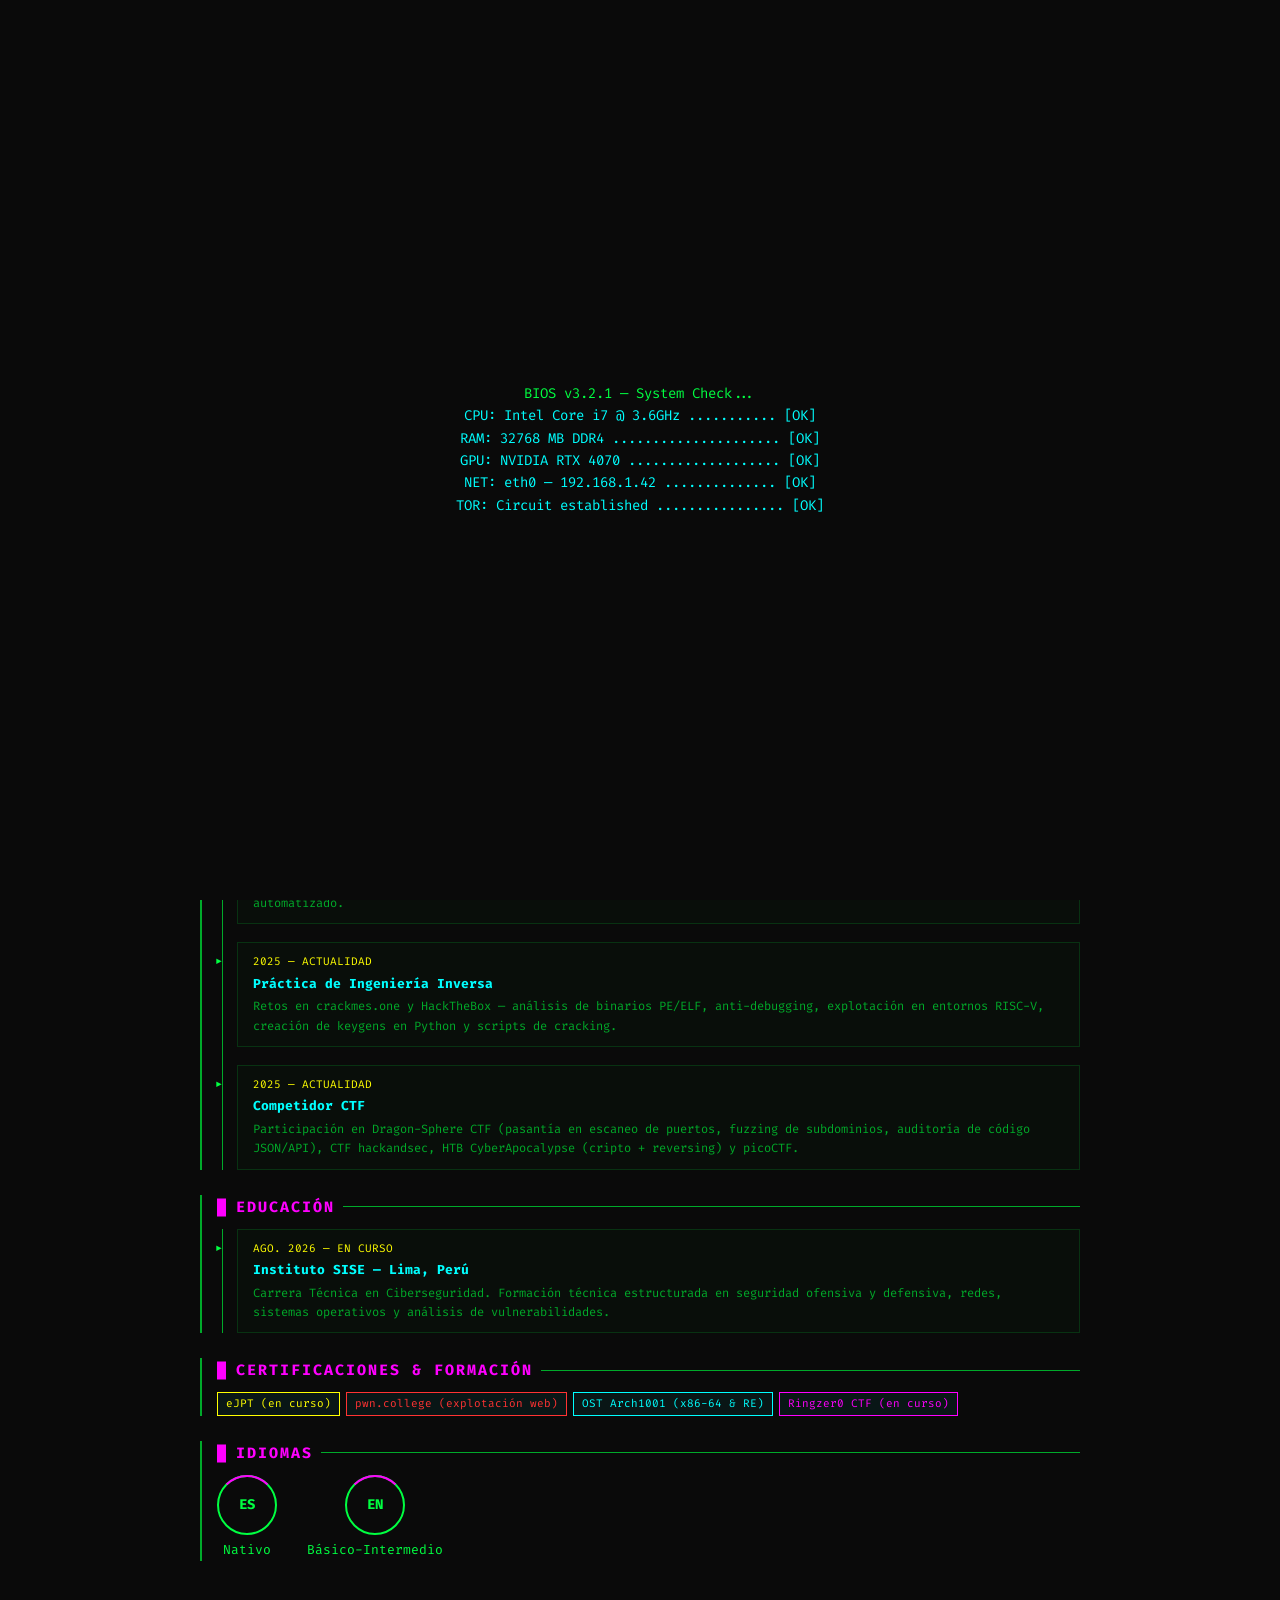
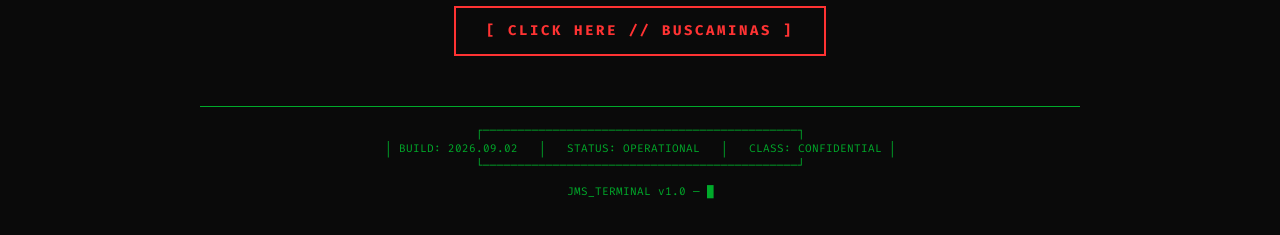
<file: webCV/index.html>
<!DOCTYPE html>
<html lang="es">
<head>
    <meta charset="UTF-8">
    <meta name="viewport" content="width=device-width, initial-scale=1.0">
    <title>JMS_TERMINAL</title>
    <link rel="stylesheet" href="css/style.css">
</head>
<body>

    <!-- MATRIX RAIN CANVAS -->
    <canvas id="matrix"></canvas>

    <!-- BOOT SCREEN -->
    <div id="boot-screen"></div>

    <div class="container">

        <!-- ====== HEADER ====== -->
        <div class="header">
            <div class="ascii-art">[ JMS://SEC ]</div>

            <div class="name" id="name-text"></div>

            <div class="contact-grid">
                <div class="item"><span class="label">LOCATION:</span> Lima, Perú</div>
                <div class="item"><span class="label">PHONE:</span> +51 904 592 796</div>
                <div class="item"><span class="label">EMAIL:</span> <a href="mailto:juan.mendoza.security0@gmail.com">juan.mendoza.security0@gmail.com</a></div>
                <div class="item"><span class="label">LINKEDIN:</span> <a href="https://www.linkedin.com/in/juanf-mendoza" target="_blank">juanf-mendoza</a></div>
                <div class="item"><span class="label">GITHUB:</span> <a href="https://github.com/JuanMendozaSec" target="_blank">JuanMendozaSec</a></div>
                <div class="item"><span class="label">STATUS:</span> <span style="color:#00ff41">● Disponible</span></div>
            </div>
        </div>

        <!-- ====== PERFIL ====== -->
        <div class="section">
            <div class="section-title">PERFIL</div>
            <p>Investigador de seguridad ofensiva y cazador de bug bounty en formación, con experiencia práctica en pruebas de penetración web, ingeniería inversa de binarios (PE/ELF) y explotación en entornos CTF.</p>
            <p>Enfoque en reconocimiento y análisis de APIs GraphQL, automatización de flujos de seguridad con tooling asistido por IA, y desarrollo de habilidades técnicas mediante plataformas estructuradas.</p>
            <p>Cursando formación técnica formal en Ciberseguridad. Busco una posición de nivel inicial en Seguridad Ofensiva / Pentesting / Bug Bounty.</p>
        </div>

        <!-- ====== HABILIDADES ====== -->
        <div class="section">
            <div class="section-title">HABILIDADES</div>

            <div class="skill-bar-container">
                <div class="skill-item">
                    <div class="skill-label"><span>Web Pentest</span><span>85%</span></div>
                    <div class="skill-bar"><div class="skill-bar-fill" data-level="85"></div></div>
                </div>
                <div class="skill-item">
                    <div class="skill-label"><span>GraphQL / APIs</span><span>75%</span></div>
                    <div class="skill-bar"><div class="skill-bar-fill" data-level="75"></div></div>
                </div>
                <div class="skill-item">
                    <div class="skill-label"><span>Ingeniería Inversa</span><span>70%</span></div>
                    <div class="skill-bar"><div class="skill-bar-fill" data-level="70"></div></div>
                </div>
                <div class="skill-item">
                    <div class="skill-label"><span>Bug Bounty</span><span>80%</span></div>
                    <div class="skill-bar"><div class="skill-bar-fill" data-level="80"></div></div>
                </div>
                <div class="skill-item">
                    <div class="skill-label"><span>Scripting (Python/Bash)</span><span>75%</span></div>
                    <div class="skill-bar"><div class="skill-bar-fill" data-level="75"></div></div>
                </div>
                <div class="skill-item">
                    <div class="skill-label"><span>Redes & OSINT</span><span>65%</span></div>
                    <div class="skill-bar"><div class="skill-bar-fill" data-level="65"></div></div>
                </div>
                <div class="skill-item">
                    <div class="skill-label"><span>CTF / PWN</span><span>60%</span></div>
                    <div class="skill-bar"><div class="skill-bar-fill" data-level="60"></div></div>
                </div>
                <div class="skill-item">
                    <div class="skill-label"><span>IA-Tooling / MCP</span><span>70%</span></div>
                    <div class="skill-bar"><div class="skill-bar-fill" data-level="70"></div></div>
                </div>
            </div>
        </div>

        <!-- ====== TOOLS ====== -->
        <div class="section">
            <div class="section-title">TOOLS & TECH</div>
            <div class="tags">
                <span class="tag">Burp Suite</span>
                <span class="tag">Nuclei</span>
                <span class="tag">ffuf</span>
                <span class="tag">Ghidra</span>
                <span class="tag">Cutter</span>
                <span class="tag">GDB+GEF</span>
                <span class="tag">x64dbg</span>
                <span class="tag">Grafana</span>
                <span class="tag">OWASP</span>
                <span class="tag">GraphQL</span>
                <span class="tag">Python</span>
                <span class="tag">Bash</span>
                <span class="tag">OpenCode</span>
                <span class="tag">MCP</span>
                <span class="tag">Kali Linux</span>
                <span class="tag">WireShark</span>
                <span class="tag">Metasploit</span>
                <span class="tag">SQLMap</span>
                <span class="tag">Hydra</span>
                <span class="tag">Nmap</span>
            </div>
        </div>

        <!-- ====== EXPERIENCIA ====== -->
        <div class="section">
            <div class="section-title">EXPERIENCIA</div>
            <div class="timeline">
                <div class="timeline-item">
                    <div class="timeline-date">2025 — ACTUALIDAD</div>
                    <div class="timeline-title">Investigador Independiente — Bug Bounty</div>
                    <div class="timeline-desc">
                        Investigación sobre Render.com: dashboard/API GraphQL, token de sesión, claves de Segment embebidas, exposición de IDs internos. Diseño de entorno agéntico local (OpenCode + MCP) para acelerar reconocimiento y fuzzing automatizado.
                    </div>
                </div>
                <div class="timeline-item">
                    <div class="timeline-date">2025 — ACTUALIDAD</div>
                    <div class="timeline-title">Práctica de Ingeniería Inversa</div>
                    <div class="timeline-desc">
                        Retos en crackmes.one y HackTheBox — análisis de binarios PE/ELF, anti-debugging, explotación en entornos RISC-V, creación de keygens en Python y scripts de cracking.
                    </div>
                </div>
                <div class="timeline-item">
                    <div class="timeline-date">2025 — ACTUALIDAD</div>
                    <div class="timeline-title">Competidor CTF</div>
                    <div class="timeline-desc">
                        Participación en Dragon-Sphere CTF (pasantía en escaneo de puertos, fuzzing de subdominios, auditoría de código JSON/API), CTF hackandsec, HTB CyberApocalypse (cripto + reversing) y picoCTF.
                    </div>
                </div>
            </div>
        </div>

        <!-- ====== EDUCACION ====== -->
        <div class="section">
            <div class="section-title">EDUCACIÓN</div>
            <div class="timeline">
                <div class="timeline-item">
                    <div class="timeline-date">AGO. 2026 — EN CURSO</div>
                    <div class="timeline-title">Instituto SISE — Lima, Perú</div>
                    <div class="timeline-desc">Carrera Técnica en Ciberseguridad. Formación técnica estructurada en seguridad ofensiva y defensiva, redes, sistemas operativos y análisis de vulnerabilidades.</div>
                </div>
            </div>
        </div>

        <!-- ====== CERTIFICACIONES ====== -->
        <div class="section">
            <div class="section-title">CERTIFICACIONES & FORMACIÓN</div>
            <div class="tags">
                <span class="tag" style="border-color:#ffff00;color:#ffff00">eJPT (en curso)</span>
                <span class="tag" style="border-color:#ff3333;color:#ff3333">pwn.college (explotación web)</span>
                <span class="tag" style="border-color:#00ffff;color:#00ffff">OST Arch1001 (x86-64 & RE)</span>
                <span class="tag" style="border-color:#ff00ff;color:#ff00ff">Ringzer0 CTF (en curso)</span>
            </div>
        </div>

        <!-- ====== IDIOMAS ====== -->
        <div class="section">
            <div class="section-title">IDIOMAS</div>
            <div class="lang-bars">
                <div class="lang-item">
                    <div class="lang-circle">ES</div>
                    <span>Nativo</span>
                </div>
                <div class="lang-item">
                    <div class="lang-circle">EN</div>
                    <span>Básico-Intermedio</span>
                </div>
            </div>
        </div>

        <!-- ====== CLICK HERE BUTTON ====== -->
        <div class="section" style="text-align:center; border:none; padding:20px 0;">
            <a href="buscaminas.html" class="secret-btn">
                [ CLICK HERE // BUSCAMINAS ]
            </a>
        </div>

        <!-- ====== FOOTER ====== -->
        <div class="footer">
            <p>┌─────────────────────────────────────────────┐</p>
            <p>│  BUILD: 2026.09.02 &nbsp;&nbsp;│&nbsp;&nbsp; STATUS: OPERATIONAL &nbsp;&nbsp;│&nbsp;&nbsp; CLASS: CONFIDENTIAL  │</p>
            <p>└─────────────────────────────────────────────┘</p>
            <p style="margin-top:8px">JMS_TERMINAL v1.0 — <span class="cursor">█</span></p>
        </div>

    </div>

    <script src="js/script.js"></script>
    <script>
        // Type name after boot
        window.addEventListener('DOMContentLoaded', () => {
            setTimeout(() => {
                const nameEl = document.getElementById('name-text');
                if (nameEl) typeWriter(nameEl, 'JUAN MENDOZA', 80);
            }, 5500);
        });
    </script>
</body>
</html>
</file>
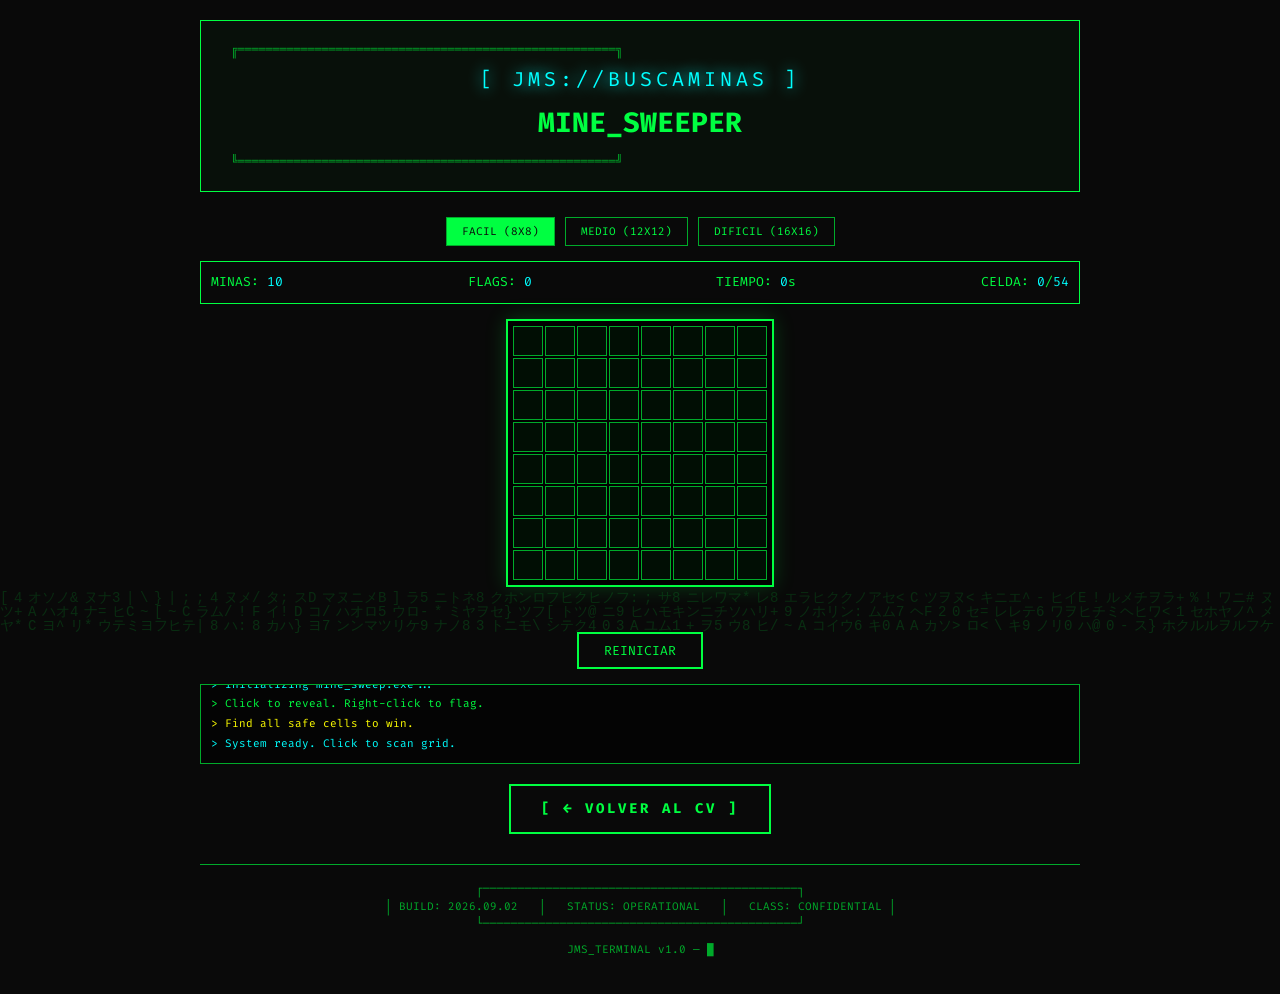
<file: webCV/buscaminas.html>
<!DOCTYPE html>
<html lang="es">
<head>
    <meta charset="UTF-8">
    <meta name="viewport" content="width=device-width, initial-scale=1.0">
    <title>JMS_MINESWEEPER</title>
    <link rel="stylesheet" href="css/style.css">
    <style>
        #game-container { text-align: center; margin-top: 20px; }
        #game-header {
            border: 1px solid var(--txt);
            padding: 10px;
            margin-bottom: 15px;
            display: flex;
            justify-content: space-between;
            font-size: 13px;
        }
        #game-header span { color: var(--cyan); }
        #board {
            display: inline-grid;
            gap: 2px;
            border: 2px solid var(--txt);
            padding: 5px;
            background: rgba(0,0,0,0.8);
            box-shadow: 0 0 20px rgba(0,255,65,0.2);
        }
        .cell {
            width: 30px; height: 30px;
            border: 1px solid var(--txt-dim);
            background: rgba(0,255,65,0.05);
            color: var(--txt);
            font-family: var(--fnt);
            font-size: 12px;
            font-weight: 700;
            cursor: pointer;
            display: flex;
            align-items: center;
            justify-content: center;
            transition: all 0.1s;
            user-select: none;
        }
        .cell:hover { background: rgba(0,255,65,0.15); }
        .cell.revealed {
            background: rgba(0,0,0,0.6);
            border-color: var(--txt-dim);
            cursor: default;
        }
        .cell.mine {
            background: rgba(255,51,51,0.3);
            color: var(--red);
            font-size: 16px;
        }
        .cell.flagged {
            color: var(--yellow);
            font-size: 14px;
        }
        .cell.n1 { color: #00ffff; }
        .cell.n2 { color: #00ff41; }
        .cell.n3 { color: #ff3333; }
        .cell.n4 { color: #ff00ff; }
        .cell.n5 { color: #ffff00; }
        .cell.n6 { color: #00aaff; }
        .cell.n7 { color: #ff6600; }
        .cell.n8 { color: #ff0066; }
        #difficulty {
            margin-bottom: 15px;
            display: flex;
            gap: 10px;
            justify-content: center;
        }
        #difficulty button {
            background: none;
            border: 1px solid var(--txt-dim);
            color: var(--txt);
            padding: 6px 15px;
            font-family: var(--fnt);
            font-size: 11px;
            cursor: pointer;
            text-transform: uppercase;
        }
        #difficulty button:hover, #difficulty button.active {
            background: var(--txt);
            color: var(--bg);
        }
        #message {
            margin-top: 15px;
            font-size: 14px;
            min-height: 20px;
        }
        #terminal-output {
            text-align: left;
            border: 1px solid var(--txt-dim);
            padding: 10px;
            margin-top: 15px;
            font-size: 11px;
            height: 80px;
            overflow-y: auto;
            background: rgba(0,0,0,0.5);
        }
        #terminal-output p { margin: 2px 0; padding-left: 0; }
        .log-green { color: var(--txt); }
        .log-red { color: var(--red); }
        .log-cyan { color: var(--cyan); }
        .log-yellow { color: var(--yellow); }
    </style>
</head>
<body>
    <canvas id="matrix"></canvas>

    <div class="container">
        <div class="header">
            <div class="ascii-art">[ JMS://BUSCAMINAS ]</div>
            <div class="name">MINE_SWEEPER</div>
        </div>

        <div id="game-container">
            <div id="difficulty">
                <button class="active" onclick="setDifficulty(8,10)">FACIL (8x8)</button>
                <button onclick="setDifficulty(12,25)">MEDIO (12x12)</button>
                <button onclick="setDifficulty(16,50)">DIFICIL (16x16)</button>
            </div>

            <div id="game-header">
                <div>MINAS: <span id="mines">10</span></div>
                <div>FLAGS: <span id="flags">0</span></div>
                <div>TIEMPO: <span id="timer">0</span>s</div>
                <div>CELDA: <span id="cell-count">0</span>/<span id="total-cells">54</span></div>
            </div>

            <div id="board"></div>

            <div id="message"></div>

            <div style="margin-top:10px;">
                <button onclick="restartGame()" style="background:none;border:2px solid var(--txt);color:var(--txt);padding:8px 25px;font-family:var(--fnt);font-size:13px;cursor:pointer;text-transform:uppercase;">
                    REINICIAR
                </button>
            </div>

            <div id="terminal-output">
                <p class="log-cyan">> Initializing mine_sweep.exe...</p>
                <p class="log-green">> Click to reveal. Right-click to flag.</p>
                <p class="log-yellow">> Find all safe cells to win.</p>
            </div>
        </div>

        <div style="text-align:center; margin:20px 0;">
            <a href="index.html" class="secret-btn" style="border-color:#00ff41;color:#00ff41;">
                [ ← VOLVER AL CV ]
            </a>
        </div>

        <div class="footer">
            <p>┌─────────────────────────────────────────────┐</p>
            <p>│  BUILD: 2026.09.02 &nbsp;&nbsp;│&nbsp;&nbsp; STATUS: OPERATIONAL &nbsp;&nbsp;│&nbsp;&nbsp; CLASS: CONFIDENTIAL  │</p>
            <p>└─────────────────────────────────────────────┘</p>
            <p style="margin-top:8px">JMS_TERMINAL v1.0 — <span class="cursor">█</span></p>
        </div>
    </div>

    <script src="js/script.js"></script>
    <script src="js/minesweeper.js"></script>
</body>
</html>
</file>
<file: webCV/css/style.css>
@import url('https://fonts.googleapis.com/css2?family=Fira+Code:wght@400;700&display=swap');

:root {
    --bg: #0a0a0a;
    --txt: #00ff41;
    --txt-dim: #00aa2a;
    --accent: #ff00ff;
    --cyan: #00ffff;
    --red: #ff3333;
    --yellow: #ffff00;
    --fnt: 'Fira Code', 'Courier New', monospace;
}

* { margin: 0; padding: 0; box-sizing: border-box; }

body {
    background: var(--bg);
    color: var(--txt);
    font-family: var(--fnt);
    font-size: 13px;
    line-height: 1.6;
    overflow-x: hidden;
}

canvas#matrix {
    position: fixed;
    top: 0; left: 0;
    width: 100%; height: 100%;
    z-index: -1;
    opacity: 0.15;
}

#boot-screen {
    position: fixed;
    top: 0; left: 0;
    width: 100%; height: 100%;
    background: var(--bg);
    z-index: 9999;
    display: flex;
    align-items: center;
    justify-content: center;
    flex-direction: column;
    font-size: 14px;
    transition: opacity 0.5s;
}

#boot-screen .line { opacity: 0; }
#boot-screen .line.show { opacity: 1; color: var(--txt); }
#boot-screen .line.error { color: var(--red); }
#boot-screen .line.ok { color: var(--cyan); }

.container {
    max-width: 960px;
    margin: 0 auto;
    padding: 20px 40px;
    position: relative;
    z-index: 1;
}

/* HEADER */
.header {
    border: 1px solid var(--txt);
    padding: 20px 30px;
    margin-bottom: 25px;
    position: relative;
    background: rgba(0,255,65,0.03);
}

.header::before {
    content: "╔══════════════════════════════════════════════════════╗";
    display: block;
    color: var(--txt-dim);
    margin-bottom: 8px;
    font-size: 11px;
    overflow: hidden;
    white-space: nowrap;
}

.header::after {
    content: "╚══════════════════════════════════════════════════════╝";
    display: block;
    color: var(--txt-dim);
    margin-top: 8px;
    font-size: 11px;
    overflow: hidden;
    white-space: nowrap;
}

.name {
    font-size: 28px;
    font-weight: 700;
    text-align: center;
    position: relative;
    display: inline-block;
    width: 100%;
    animation: glitch 3s infinite;
}

@keyframes glitch {
    0%, 90%, 100% { text-shadow: 2px 0 var(--red), -2px 0 var(--cyan); }
    92% { text-shadow: -5px -2px var(--red), 5px 2px var(--cyan); }
    94% { text-shadow: 5px 0 var(--red), -5px 0 var(--cyan); }
    96% { text-shadow: -2px 5px var(--red), 2px -5px var(--cyan); }
    98% { text-shadow: 2px -2px var(--red), -2px 2px var(--cyan); }
}

.ascii-art {
    font-size: 20px;
    line-height: 1.2;
    color: var(--cyan);
    text-align: center;
    margin: 5px 0 10px 0;
    white-space: pre;
    font-family: 'Fira Code', monospace;
    letter-spacing: 4px;
    text-shadow: 0 0 15px var(--cyan);
}

.contact-grid {
    display: grid;
    grid-template-columns: 1fr 1fr 1fr;
    gap: 5px 20px;
    font-size: 12px;
    margin-top: 10px;
}

.contact-grid .item { display: flex; align-items: center; gap: 6px; }
.contact-grid .label { color: var(--txt-dim); }
.contact-grid a { color: var(--cyan); text-decoration: none; }
.contact-grid a:hover { text-decoration: underline; }

/* SECTIONS */
.section {
    margin-bottom: 25px;
    border-left: 2px solid var(--txt-dim);
    padding-left: 15px;
}

.section-title {
    font-size: 15px;
    font-weight: 700;
    color: var(--accent);
    margin-bottom: 10px;
    text-transform: uppercase;
    letter-spacing: 2px;
    display: flex;
    align-items: center;
    gap: 8px;
}

.section-title::before { content: "█"; }
.section-title::after { content: ""; flex: 1; height: 1px; background: var(--txt-dim); }

/* PARAGRAPHS */
.section p {
    margin-bottom: 8px;
    padding-left: 5px;
}

/* SKILL BARS */
.skill-bar-container {
    display: grid;
    grid-template-columns: 1fr 1fr;
    gap: 12px 30px;
    margin-top: 10px;
}

.skill-item {
    display: flex;
    flex-direction: column;
    gap: 3px;
}

.skill-label {
    display: flex;
    justify-content: space-between;
    font-size: 12px;
}

.skill-bar {
    height: 6px;
    background: rgba(0,255,65,0.1);
    border: 1px solid var(--txt-dim);
    position: relative;
    overflow: hidden;
}

.skill-bar-fill {
    height: 100%;
    background: var(--txt);
    width: 0%;
    transition: width 1.5s ease;
    box-shadow: 0 0 8px var(--txt);
}

/* TIMELINE */
.timeline {
    position: relative;
    padding-left: 20px;
}

.timeline::before {
    content: "";
    position: absolute;
    left: 5px; top: 0; bottom: 0;
    width: 1px;
    background: var(--txt-dim);
}

.timeline-item {
    position: relative;
    margin-bottom: 18px;
    padding: 10px 15px;
    border: 1px solid rgba(0,255,65,0.15);
    background: rgba(0,255,65,0.02);
}

.timeline-item::before {
    content: "►";
    position: absolute;
    left: -22px;
    top: 10px;
    color: var(--txt);
    font-size: 10px;
}

.timeline-date {
    color: var(--yellow);
    font-size: 11px;
    margin-bottom: 3px;
}

.timeline-title {
    color: var(--cyan);
    font-weight: 700;
    margin-bottom: 3px;
}

.timeline-desc {
    font-size: 12px;
    color: var(--txt-dim);
}

/* TAGS */
.tags {
    display: flex;
    flex-wrap: wrap;
    gap: 6px;
    margin-top: 8px;
}

.tag {
    border: 1px solid var(--cyan);
    color: var(--cyan);
    padding: 2px 8px;
    font-size: 11px;
    background: rgba(0,255,255,0.05);
}

/* LANGUAGE */
.lang-bars {
    display: flex;
    gap: 30px;
    margin-top: 10px;
}

.lang-item {
    display: flex;
    flex-direction: column;
    align-items: center;
    gap: 5px;
}

.lang-circle {
    width: 60px; height: 60px;
    border: 2px solid var(--txt);
    border-radius: 50%;
    display: flex;
    align-items: center;
    justify-content: center;
    font-size: 14px;
    font-weight: 700;
    position: relative;
}

.lang-circle::after {
    content: "";
    position: absolute;
    width: 100%; height: 100%;
    border-radius: 50%;
    border: 2px solid transparent;
    border-top-color: var(--accent);
    animation: spin 2s linear infinite;
}

@keyframes spin { to { transform: rotate(360deg); } }

/* FOOTER */
.footer {
    text-align: center;
    font-size: 11px;
    color: var(--txt-dim);
    margin-top: 30px;
    padding: 15px 0;
    border-top: 1px solid var(--txt-dim);
}

.footer .cursor {
    animation: blink 1s step-end infinite;
}

@keyframes blink { 50% { opacity: 0; } }

/* RESPONSIVE */
@media (max-width: 700px) {
    .container { padding: 15px; }
    .contact-grid { grid-template-columns: 1fr; }
    .skill-bar-container { grid-template-columns: 1fr; }
    .ascii-art { font-size: 7px; }
    .lang-bars { justify-content: center; }
}

/* SECRET BUTTON */
.secret-btn {
    display: inline-block;
    color: var(--red);
    border: 2px solid var(--red);
    padding: 12px 30px;
    font-size: 14px;
    font-weight: 700;
    text-decoration: none;
    text-transform: uppercase;
    letter-spacing: 3px;
    animation: pulse-red 2s infinite;
    transition: all 0.3s;
    font-family: var(--fnt);
}

.secret-btn:hover {
    background: var(--red);
    color: var(--bg);
    box-shadow: 0 0 30px rgba(255,51,51,0.5);
}

@keyframes pulse-red {
    0%, 100% { box-shadow: 0 0 5px rgba(255,51,51,0.3); }
    50% { box-shadow: 0 0 20px rgba(255,51,51,0.6); }
}

/* TERMINAL BOX */
.terminal-box {
    background: rgba(0,0,0,0.5);
    border: 1px solid var(--txt-dim);
    padding: 15px;
    font-size: 12px;
    margin-top: 10px;
}

.terminal-box p {
    margin-bottom: 4px;
    padding-left: 0;
}

.prompt-cmd {
    color: var(--cyan);
    font-weight: 700;
}

.terminal-output {
    color: var(--txt-dim);
    padding-left: 20px;
}
</file>
